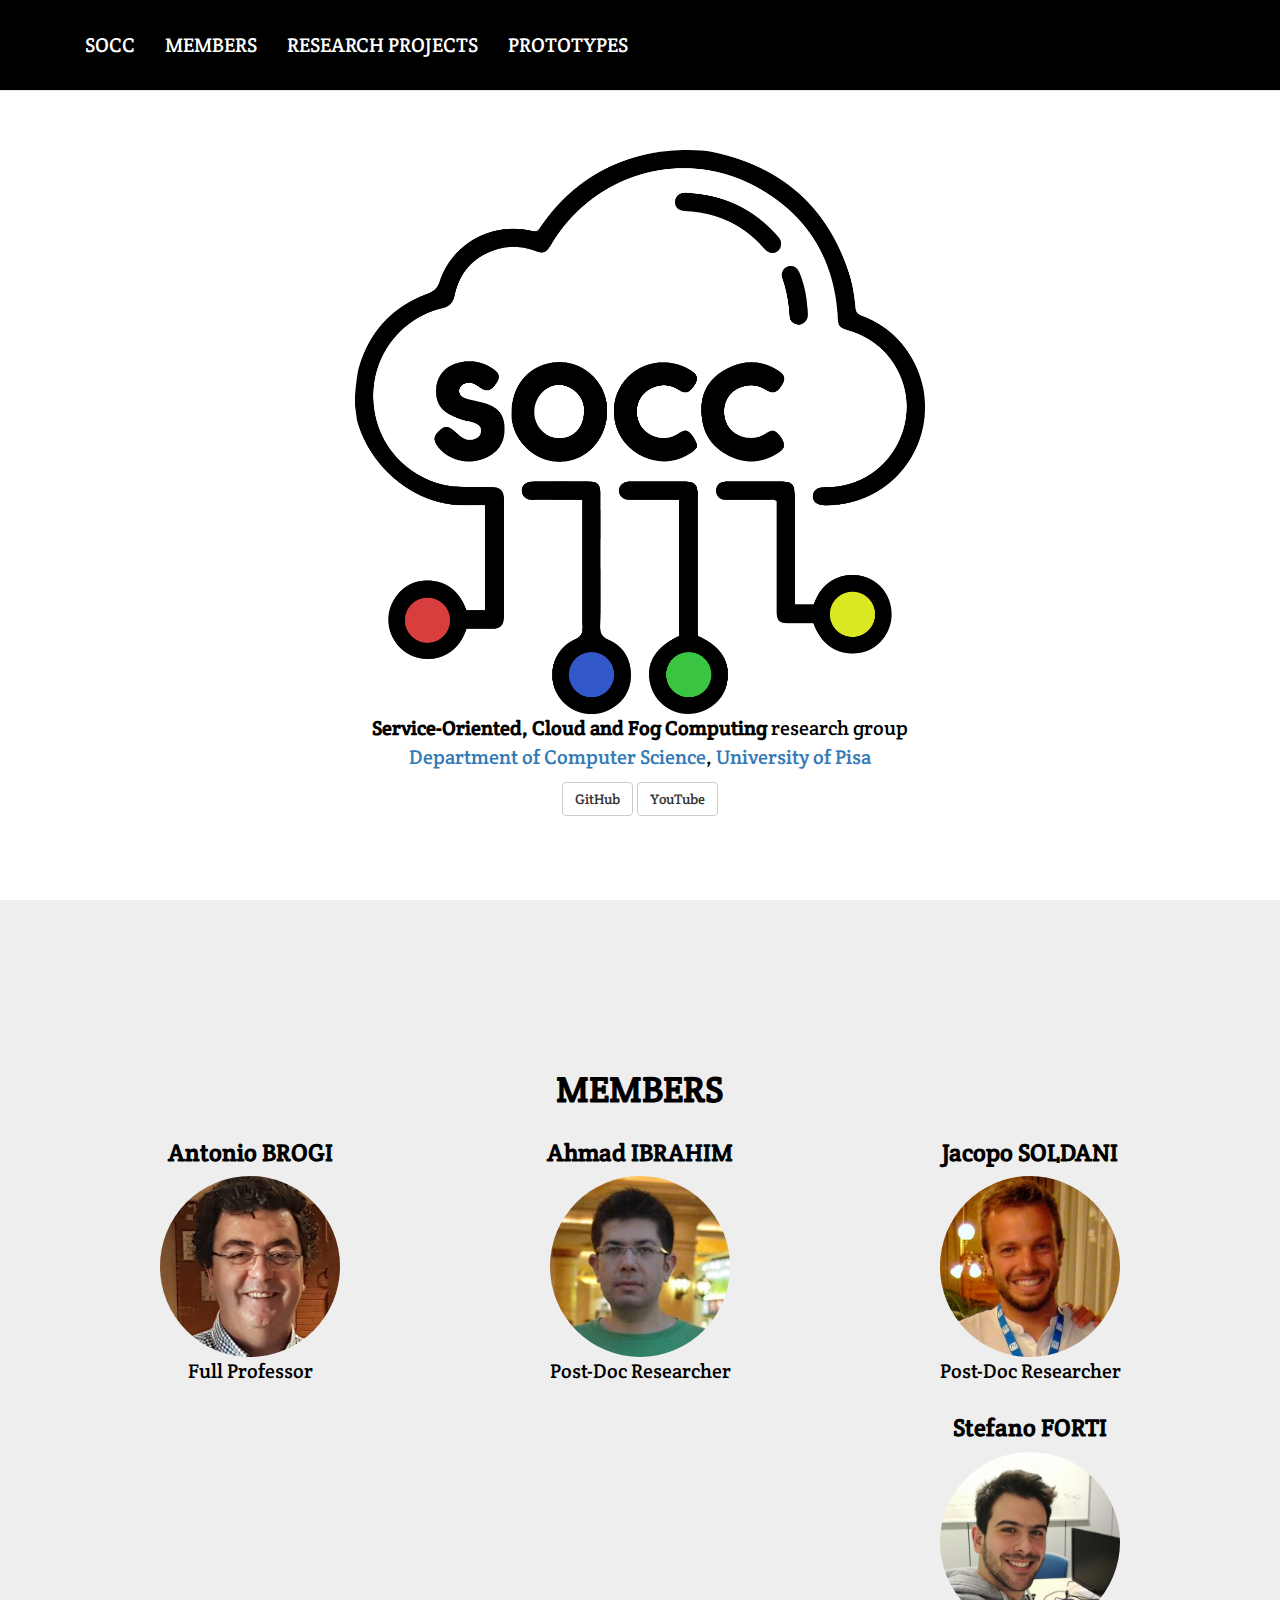
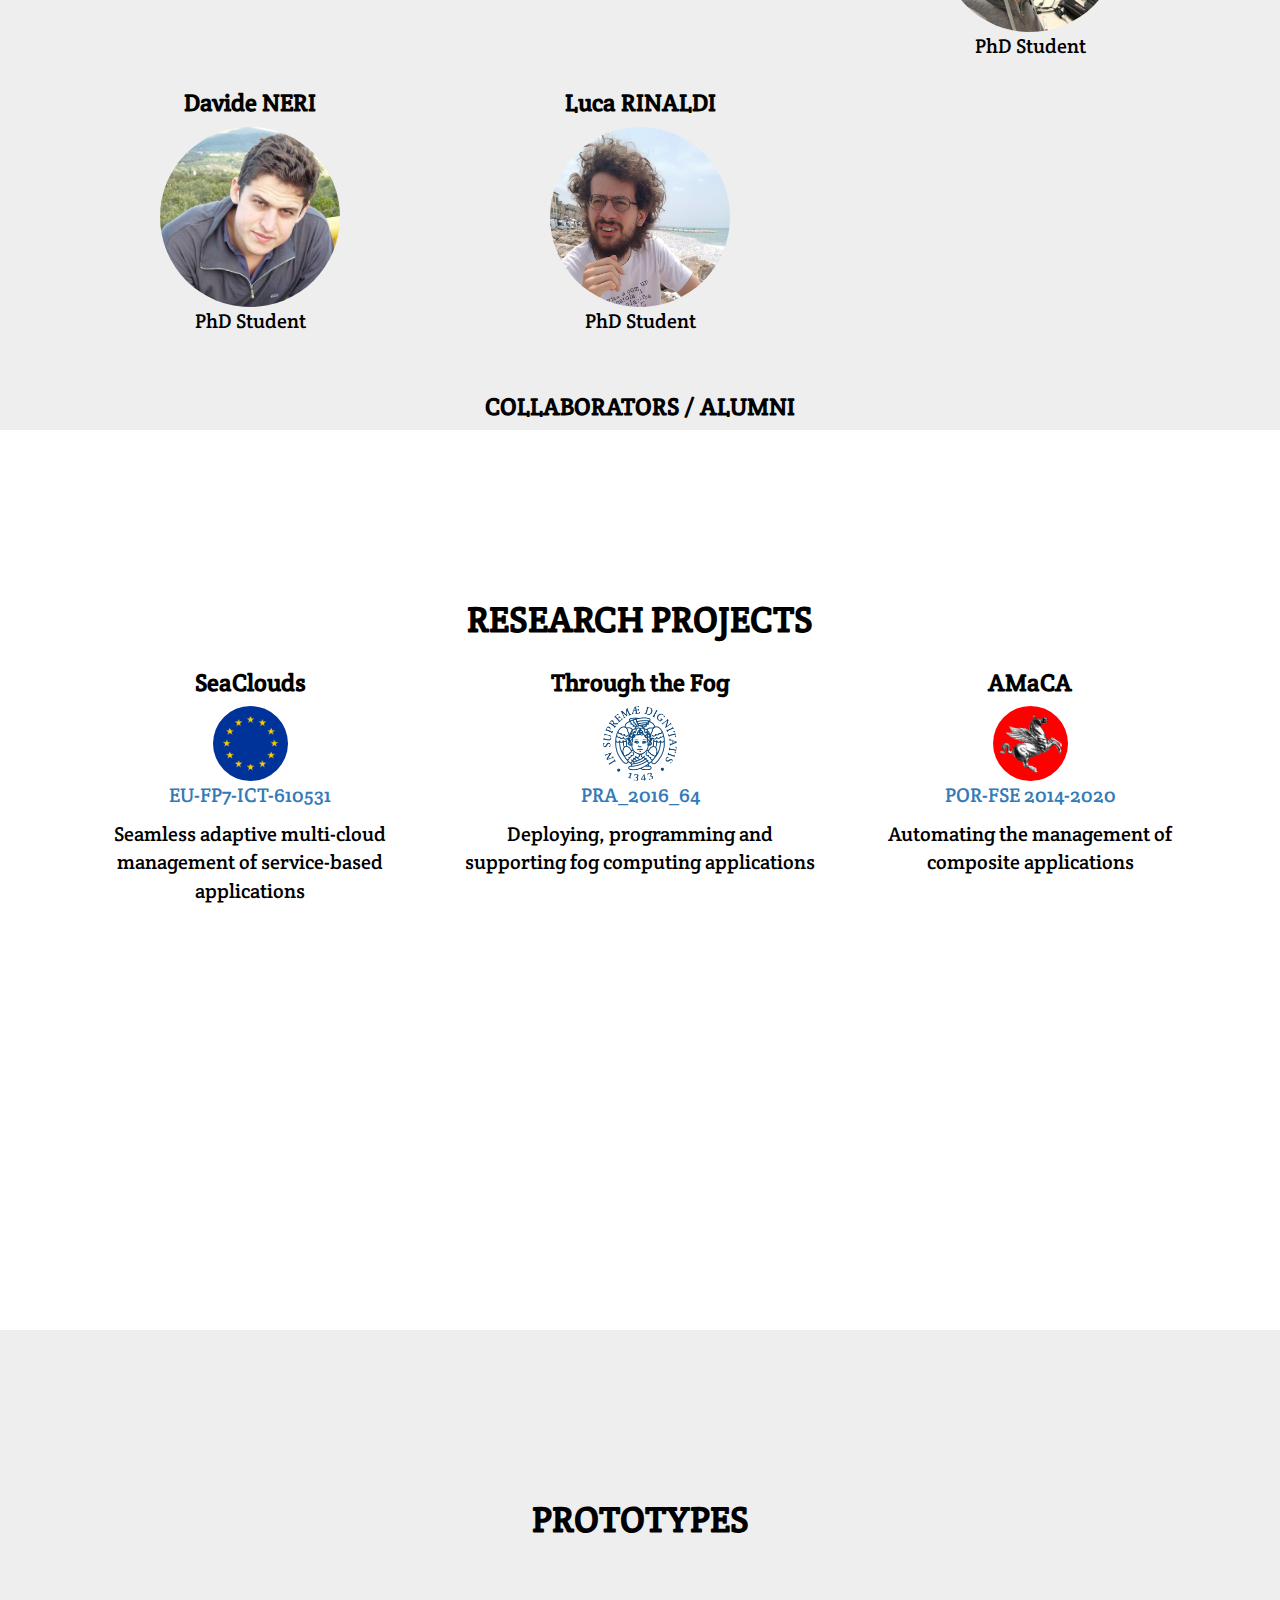
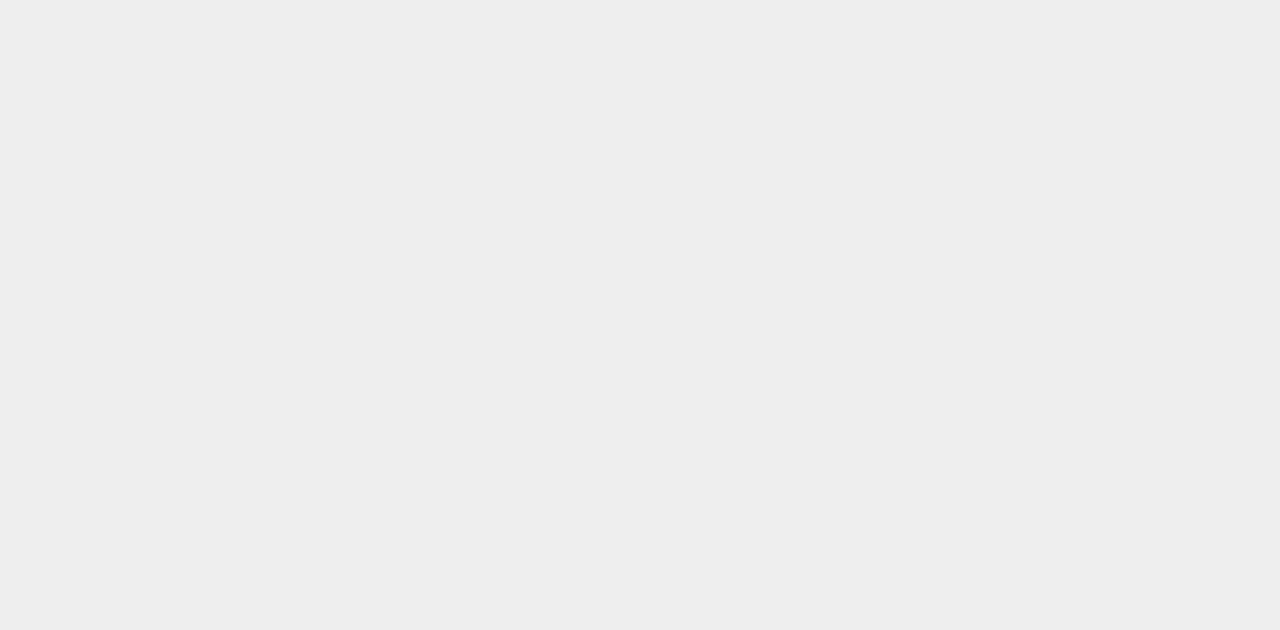
<file: index.html>
<!DOCTYPE html>
<html lang="en">

<head>

  <meta charset="utf-8">
  <meta http-equiv="X-UA-Compatible" content="IE=edge">
  <meta name="viewport" content="width=device-width, initial-scale=1">
  <meta name="description" content="">
  <meta name="author" content="">

  <title>SOCC</title>

  <!-- CSS -->
  <link href="css/bootstrap.css" rel="stylesheet">
  <link href="css/scrolling-nav.css" rel="stylesheet">
  <link href="css/socc.css" rel="stylesheet">

  <!-- Customised font -->
  <link href="https://fonts.googleapis.com/css?family=Crete+Round" rel="stylesheet">
  <style>
    body {
      font-family: 'Crete Round', serif;
      font-size: 20px;
    }
  </style>
</head>

<!-- The #page-top ID is part of the scrolling feature - the data-spy and data-target are part of the built-in Bootstrap scrollspy function -->

<body id="page-top" data-spy="scroll" data-target=".navbar-fixed-top">

  <!-- Navigation -->
  <nav class="navbar navbar-default navbar-fixed-top" role="navigation">
    <div class="container">
      <div class="navbar-header page-scroll">
        <button type="button" class="navbar-toggle" data-toggle="collapse" data-target=".navbar-ex1-collapse">
                    <span class="sr-only">Toggle navigation</span>
                    <span class="icon-bar"></span>
                    <span class="icon-bar"></span>
                    <span class="icon-bar"></span>
        </button>
      </div>

      <!-- Collect the nav links, forms, and other content for toggling -->
      <div class="collapse navbar-collapse navbar-ex1-collapse">
        <ul class="nav navbar-nav">
          <!-- Hidden li included to remove active class from about link when scrolled up past about section -->
          <li>
            <a class="page-scroll" href="#intro">SOCC</a>
          </li>
          <li>
            <a class="page-scroll" href="#people">MEMBERS</a>
          </li>
          <li>
            <a class="page-scroll" href="#projects">RESEARCH PROJECTS</a>
          </li>
          <li>
            <a class="page-scroll" href="#prototypes">PROTOTYPES</a>
          </li>
          <!--
		  <li id="see-also-nav" class="dropdown">
            <a href="#" class="dropdown-toggle" data-toggle="dropdown" role="button" aria-expanded="false">SEE ALSO<span class="caret"></span></a>
            <ul class="dropdown-menu" role="menu">
              <li><a href="seminars/socc2017phd.html" target="_blank">PhD seminars "SOCC"</a></li>
            </ul>
          </li>
		  -->
        </ul>
      </div>
      <!-- /.navbar-collapse -->
    </div>
    <!-- /.container -->
  </nav>

  <!-- Intro Section -->
  <section id="intro" class="scrolling-white-section">
    <div class="container">
      <div class="row">
        <div class="col-lg-12">
          <img src="img/socc-logo.png" class="logo" />
          <p>
            <b>Service-Oriented, Cloud and Fog Computing</b> research group
            <br>
            <a href="www.di.unipi.it" target="_blank">Department of Computer Science</a>,
            <a href="www.di.unipi.it" target="_blank">University of Pisa</a>
          </p>
          <a href="https://github.com/di-unipi-socc" target="_blank" class="btn btn-default btn-socc">GitHub</a>
          <a href="https://www.youtube.com/channel/UC6Kzupom8lpBc7dO-wcXp_g" target="_blank" class="btn btn-default btn-socc">YouTube</a>
        </div>
      </div>
    </div>
  </section>

  <!-- People Section -->
  <section id="people" class="scrolling-gray-section">
    <div class="container">
      <div class="row">
        <h1>MEMBERS</h1>
      </div>
        <div id="members-content">
          <!-- Populated dynamically -->
        </div>
      <br />
      <div class="row">
        <h3>COLLABORATORS / ALUMNI</h3>
      </div>
      <div id="collaborators-content">
        <!-- Populated dynamically -->
      </div>
    </div>
  </section>
  
  <!-- Projects Section -->
  <section id="projects" class="scrolling-white-section">
    <div class="container">
      <div class="row">
        <h1>RESEARCH PROJECTS</h1>
      </div>
        <div id="projects-content">
          <!-- Populated dynamically -->
        </div>
      </div>
    </div>
  </section>

  <!-- Prototypes Section -->
  <section id="prototypes" class="scrolling-gray-section">
    <div class="container">
      <div class="row">
        <h1>PROTOTYPES</h1>
      </div>
    </div>
  </section>

  <!-- jQuery -->
  <script src="js/lib/jquery.js"></script>

  <!-- Bootstrap Core JavaScript -->
  <script src="js/lib/bootstrap.min.js"></script>

  <!-- Mustache -->
  <script src="js/lib/mustache.min.js"></script>

  <!-- Scrolling Nav JavaScript -->
  <script src="js/lib/jquery.easing.min.js"></script>
  <script src="js/lib/scrolling-nav.js"></script>

  <!-- SOCC page script -->
  <script src="js/socc.js"></script>

</body>

</html>
</file>
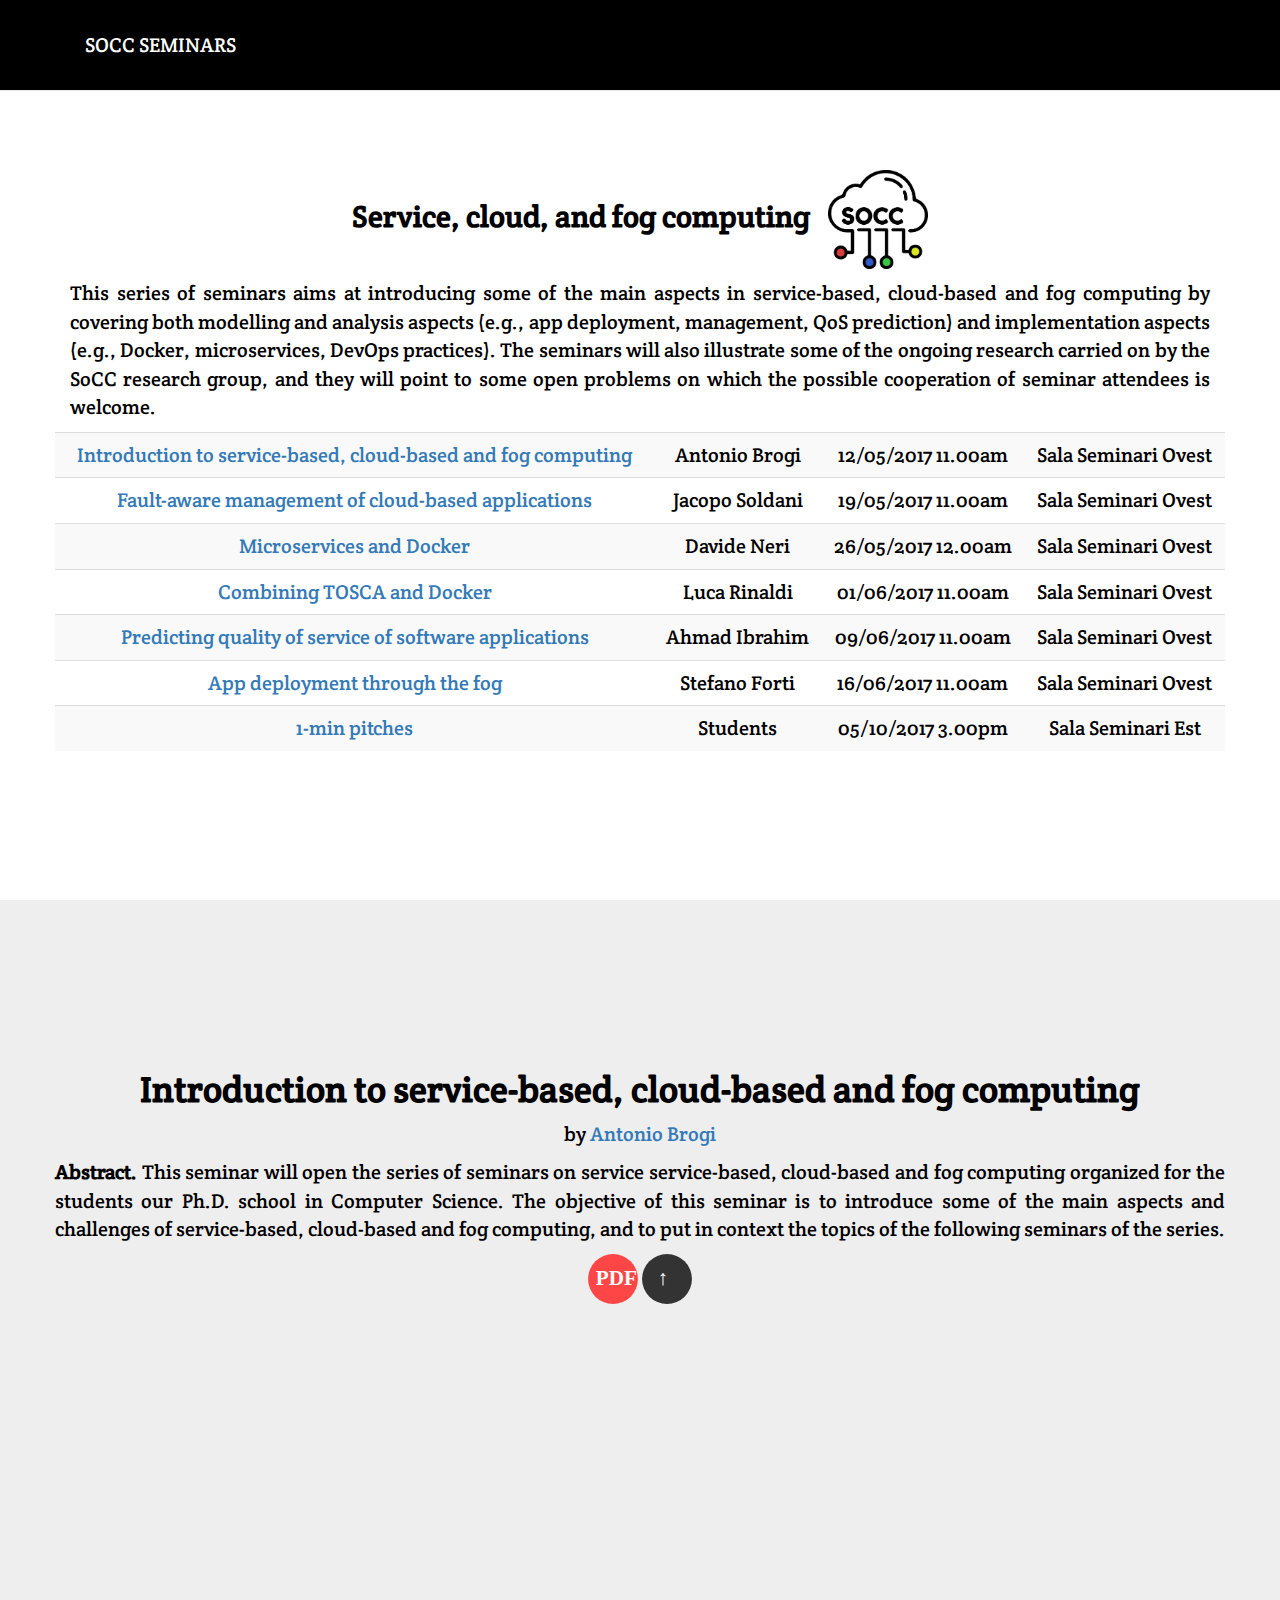
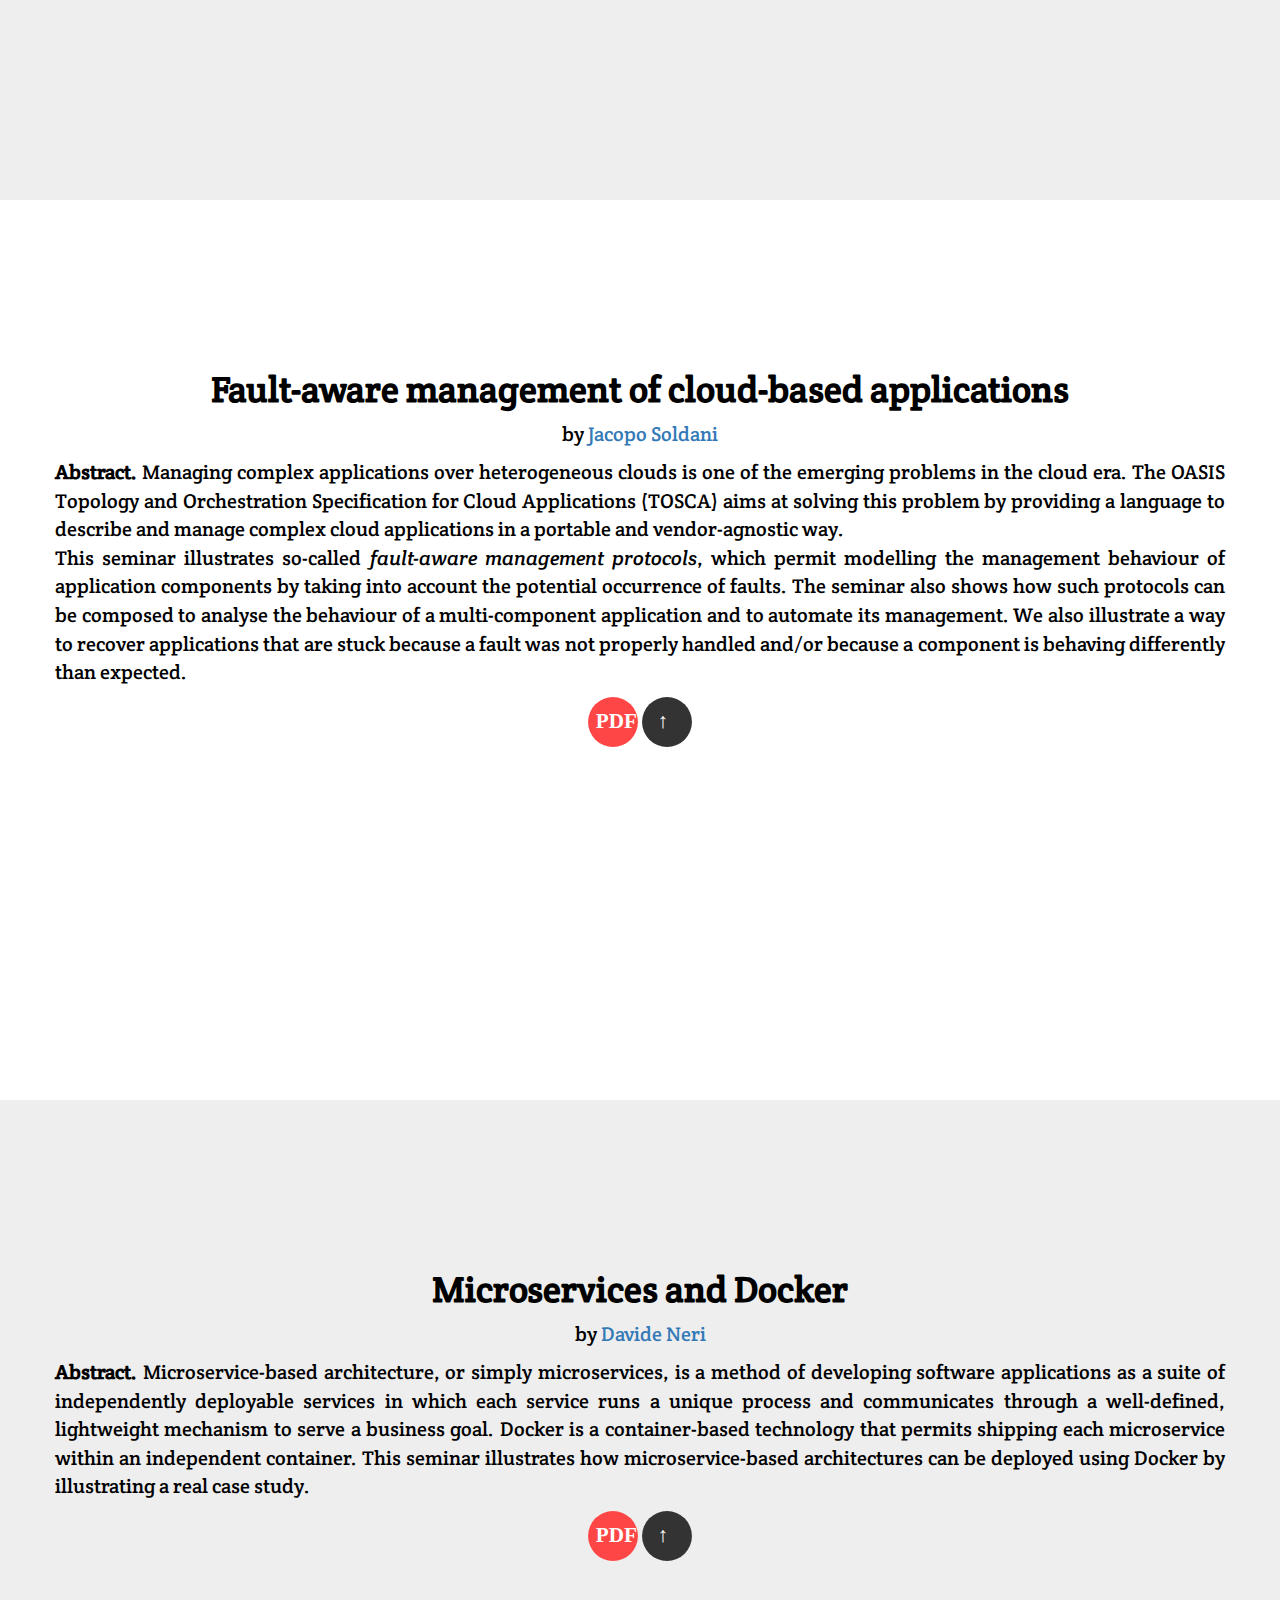
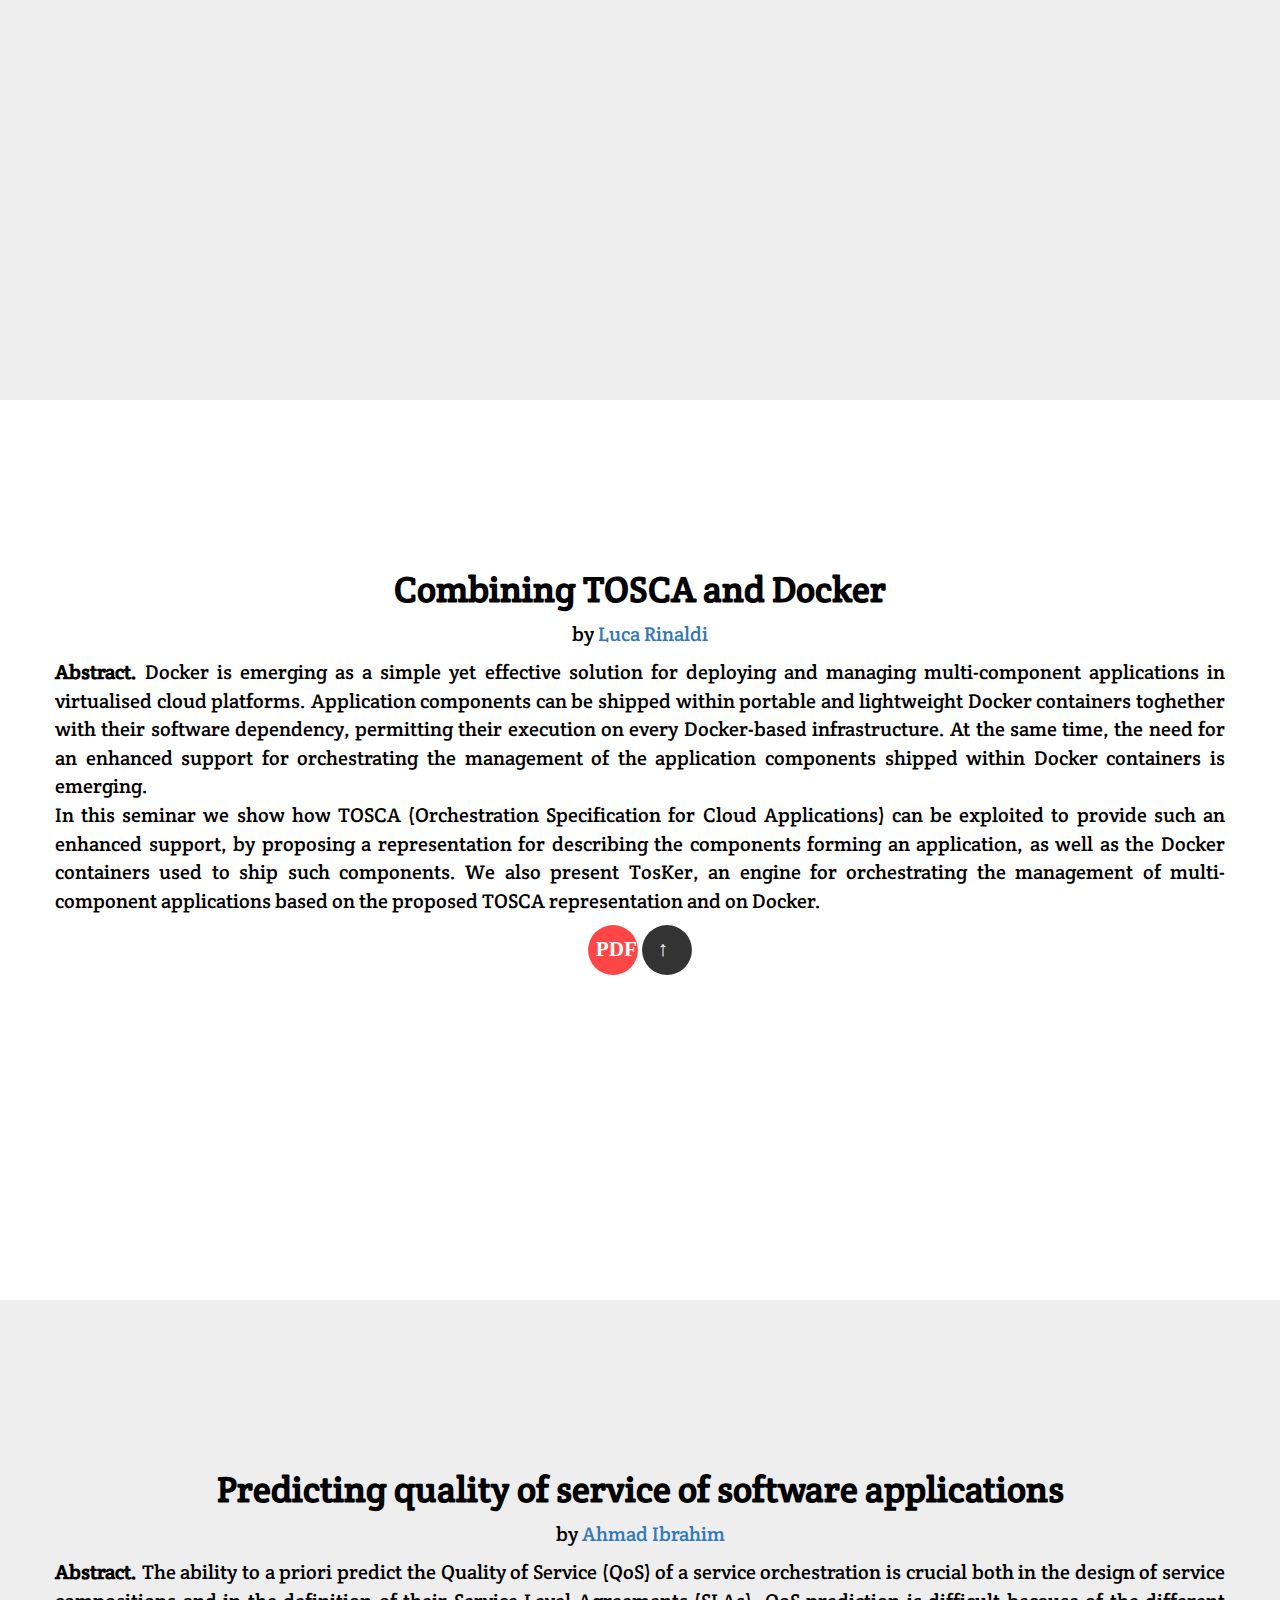
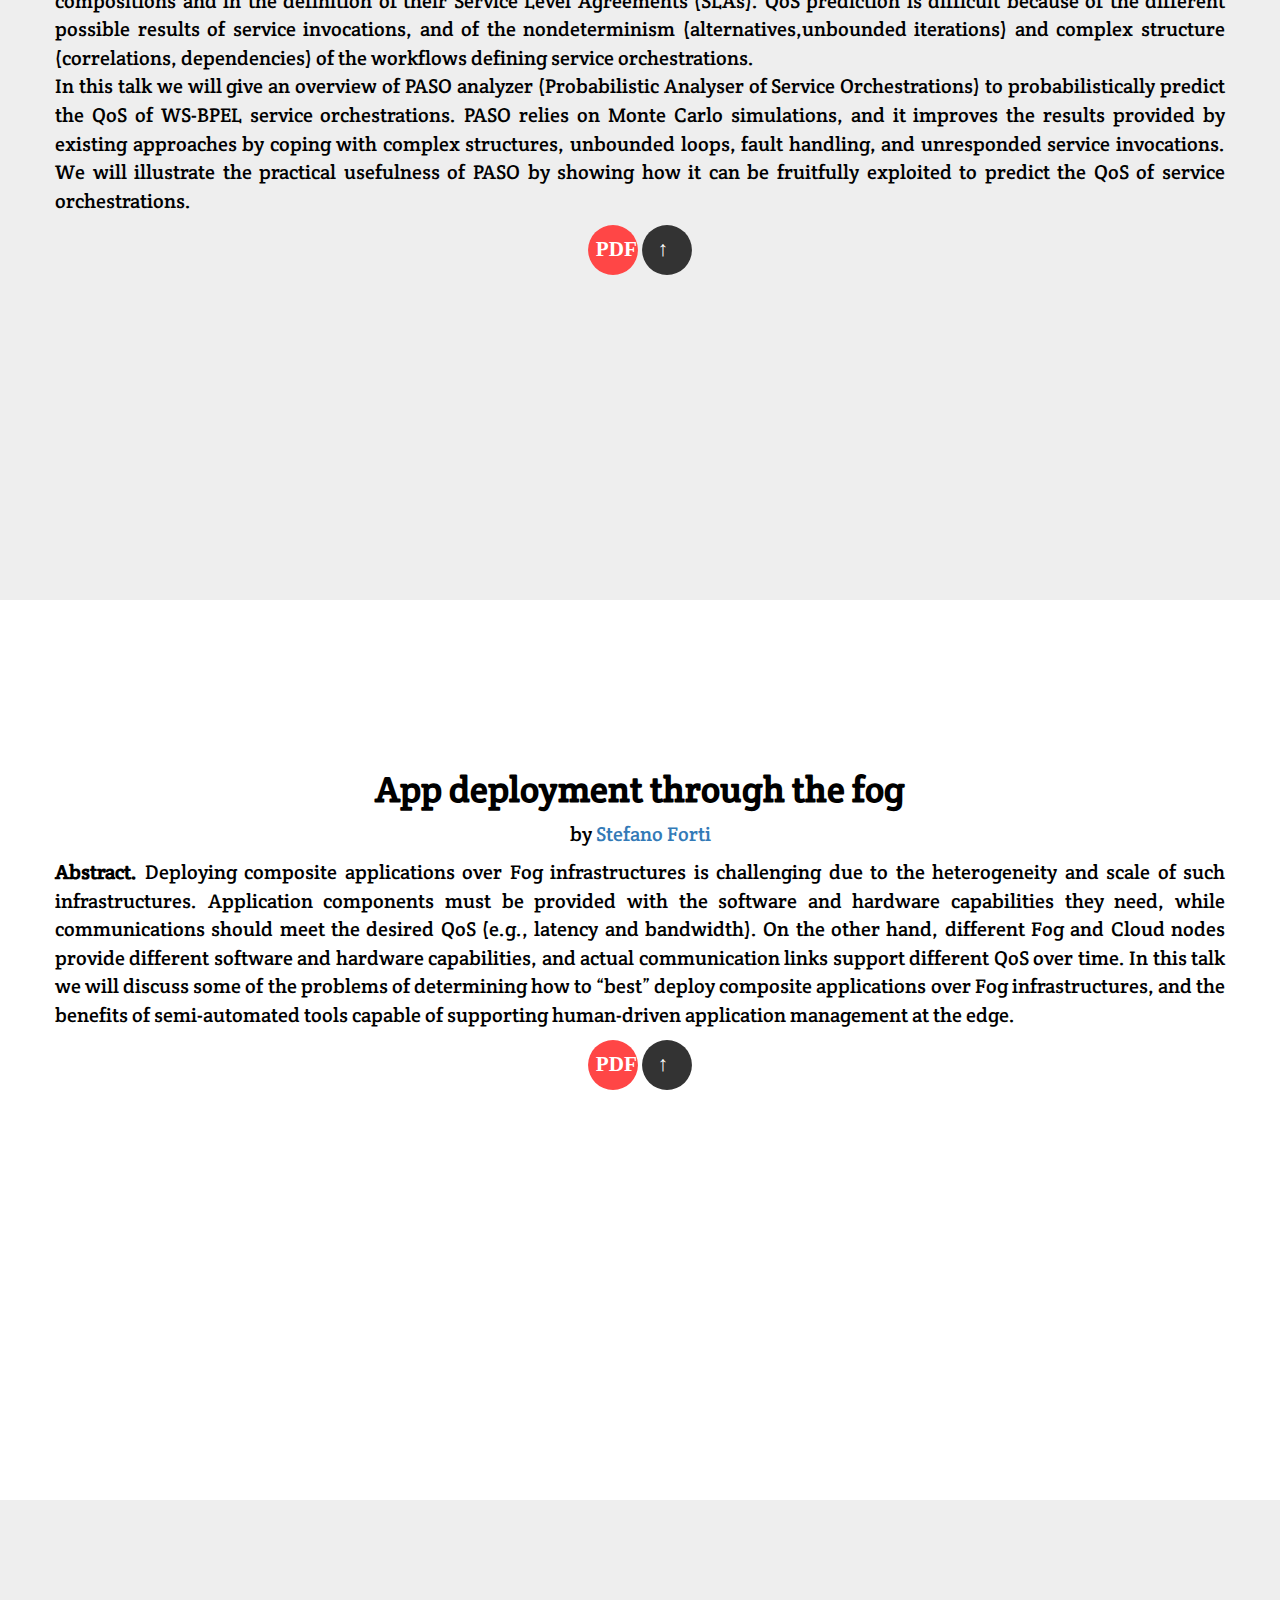
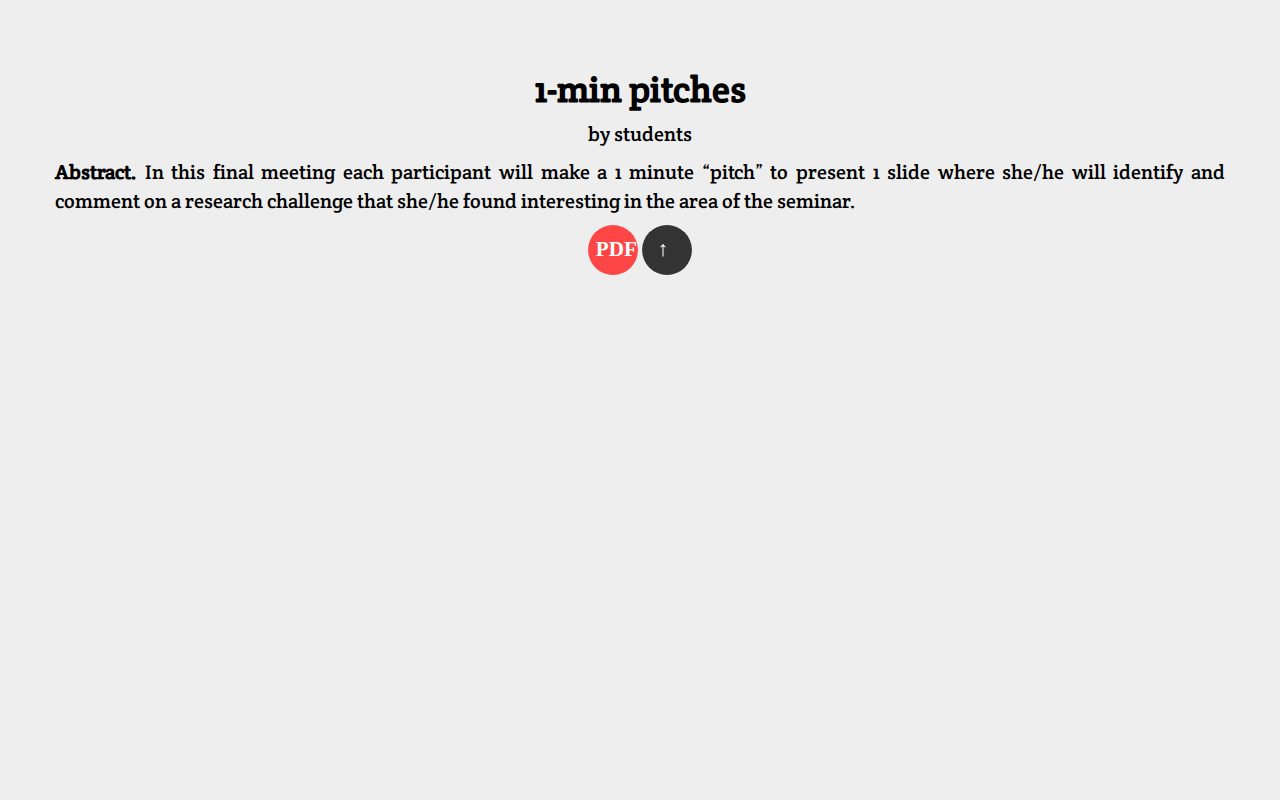
<file: seminars/socc2017phd.html>
﻿<!DOCTYPE html>
<html lang="en">

<head>

    <meta charset="utf-8">
    <meta http-equiv="X-UA-Compatible" content="IE=edge">
    <meta name="viewport" content="width=device-width, initial-scale=1">
    <meta name="description" content="">
    <meta name="author" content="">

    <title>SOCC </title>
	
    <!-- CSS -->
    <link href="../css/bootstrap.css" rel="stylesheet">
	<link href="../css/scrolling-nav.css" rel="stylesheet">
	<link href="../css/socc.css" rel="stylesheet">

	<!-- Customised font -->
	<link href="https://fonts.googleapis.com/css?family=Crete+Round" rel="stylesheet">
	<style>
	body { 
		font-family: 'Crete Round', serif;
		font-size: 20px;
	}
	</style>
</head>

<!-- The #page-top ID is part of the scrolling feature - the data-spy and data-target are part of the built-in Bootstrap scrollspy function -->

<body id="page-top" data-spy="scroll" data-target=".navbar-fixed-top">

    <!-- Navigation -->
    <nav class="navbar navbar-default navbar-fixed-top" role="navigation">
        <div class="container">
            <div class="navbar-header page-scroll">
                <button type="button" class="navbar-toggle" data-toggle="collapse" data-target=".navbar-ex1-collapse">
                    <span class="sr-only">Toggle navigation</span>
                    <span class="icon-bar"></span>
                    <span class="icon-bar"></span>
                    <span class="icon-bar"></span>
                </button>
            </div>

            <!-- Collect the nav links, forms, and other content for toggling -->
            <div class="collapse navbar-collapse navbar-ex1-collapse">
                <ul class="nav navbar-nav">
                    <!-- Hidden li included to remove active class from about link when scrolled up past about section -->
                    <li>
                        <a class="page-scroll" href="#intro">SOCC SEMINARS</a>
                    </li>
                </ul>
            </div>
            <!-- /.navbar-collapse -->
        </div>
        <!-- /.container -->
    </nav>

    <!-- Intro Section -->
    <section id="intro" class="scrolling-white-section">
        <div class="container">
            <div class="row">
                <div class="col-lg-12">
                    <h2>
                        Service, cloud, and fog computing
                        &nbsp;
                        <a href="https://di-unipi-socc.github.io/" target="_blank"><img src="../img/socc-logo.png" class="logo" style="width:100px" /></a>
                    </h2>
					<p style="text-align: justify">
					This series of seminars aims at introducing some of the main aspects in service-based, cloud-based and fog computing by covering both modelling and analysis aspects (e.g., app deployment, management, QoS prediction) and implementation aspects (e.g., Docker, microservices, DevOps practices). The seminars will also illustrate some of the ongoing research carried on by the SoCC research group, and they will point to some open problems on which the possible cooperation of seminar attendees is welcome.
					</p>
                </div>
            </div>
            <div class="row">
                <table class="table table-striped table-hover ">
                    <tbody>
                        <tr>
                            <td>
                                <a class="page-scroll" href="#brogi">Introduction to service-based, cloud-based and fog computing</a>
                            </td>
                            <td>Antonio Brogi</td>
							<td>12/05/2017 11.00am</td>
                            <td>Sala Seminari Ovest</td>
                        </tr>
                        <tr>
                            <td>
                                <a class="page-scroll" href="#soldani">Fault-aware management of cloud-based applications</a>
                            </td>
                            <td>Jacopo Soldani</td>
							<td>19/05/2017 11.00am</td>
                            <td>Sala Seminari Ovest</td>
                        </tr>
                        <tr>
                            <td>
                                <a class="page-scroll" href="#neri">Microservices and Docker</a>
                            </td>
                            <td>Davide Neri</td>
							<td>26/05/2017 12.00am</td>
                            <td>Sala Seminari Ovest</td>
                        </tr>
                        <tr>
                            <td>
                                <a class="page-scroll" href="#rinaldi">Combining TOSCA and Docker</a>
                            </td>
                            <td>Luca Rinaldi</td>
							<td>01/06/2017 11.00am</td>
                            <td>Sala Seminari Ovest</td>
                        </tr>
                        <tr>
                            <td>
                                <a class="page-scroll" href="#ibrahim">Predicting quality of service of software applications</a>
                            </td>
                            <td>Ahmad Ibrahim</td>
							<td>09/06/2017 11.00am</td>
                            <td>Sala Seminari Ovest</td>
                        </tr>
                        <tr>
                            <td>
                                <a class="page-scroll" href="#forti">App deployment through the fog</a>
                            </td>
                            <td>Stefano Forti</td>
							<td>16/06/2017 11.00am</td>
                            <td>Sala Seminari Ovest</td>
                        </tr>
                        <tr>
                            <td>
                                <a class="page-scroll" href="#guest">1-min pitches</a>
                            </td>
                            <td>Students</td>
                            <td>05/10/2017 3.00pm</td>
                            <td>Sala Seminari Est</td>
                        </tr>
                    </tbody>
                </table> 
				<!--
                <p>All seminars are held at 11.00am in "Sala Seminari Ovest".</p>
				-->
            </div>
        </div>
    </section>

    <!-- Brogi -->
    <section id="brogi" class="scrolling-gray-section">
        <div class="container">
            <div class="row">
				<h1>Introduction to service-based, cloud-based and fog computing</h1>
                <p>by 
                    <a href="http://pages.di.unipi.it/brogi" target="_blank">Antonio Brogi</a>
                </p>
            </div>
            <div class="row">
                <p style="text-align:justify">
                    <b>Abstract.</b>
                    This seminar will open the series of seminars on service service-based, cloud-based and fog computing organized for the students our Ph.D. school in Computer Science. The objective of this seminar is to introduce some of the main aspects and challenges of service-based, cloud-based and fog computing, and to put in context the topics of the following seminars of the series.

                </p>
            </div>
            <div class="row">
                <a href="socc2017phd/01-introduction.pdf" target="_blank"><img src="socc2017phd/pdf-download.svg" style="width: 50px"/></a>
                <a class="page-scroll" href="#intro"><img src="socc2017phd/back-to-top.svg" style="width: 50px" /></a>
            </div>
        </div>
    </section>

    <!-- Soldani -->
    <section id="soldani" class="scrolling-white-section">
        <div class="container">
            <div class="row">
                <h1>Fault-aware management of cloud-based applications</h1>
                <p>
                    by
                    <a href="http://pages.di.unipi.it/soldani" target="_blank">Jacopo Soldani</a>
                </p>
            </div>
            <div class="row">
                <p style="text-align:justify">
                    <b>Abstract.</b>
                    Managing complex applications over heterogeneous clouds is one of the emerging problems in the cloud era. The OASIS Topology and Orchestration Specification for Cloud Applications (TOSCA) aims at solving this problem by providing a language to describe and manage complex cloud applications in a portable and vendor-agnostic way.
                    <br />
                    This seminar illustrates so-called <em>fault-aware management protocols</em>, which permit modelling the management behaviour of application components by taking into account the potential occurrence of faults. The seminar also shows how such protocols can be composed to analyse the behaviour of a multi-component application and to automate its management. We also illustrate a way to recover applications that are stuck because a fault was not properly handled and/or because a component is behaving differently than expected.
                </p>
            </div>
            <div class="row">
                <a href="socc2017phd/02-fault-aware-management.pdf" target="_blank"><img src="socc2017phd/pdf-download.svg" style="width: 50px" /></a>
                <a class="page-scroll" href="#intro"><img src="socc2017phd/back-to-top.svg" style="width: 50px" /></a>
            </div>
        </div>
    </section>

    <!-- Neri -->
    <section id="neri" class="scrolling-gray-section">
        <div class="container">
            <div class="row">
                <h1>Microservices and Docker</h1>
                <p>
                    by
                    <a href="http://pages.di.unipi.it/neri" target="_blank">Davide Neri</a>
                </p>
            </div>
            <div class="row">
                <p style="text-align:justify">
                    <b>Abstract.</b>
                    Microservice-based architecture, or simply microservices, is a method of developing software applications as a suite of independently deployable services in which each service runs a unique process and communicates through a well-defined, lightweight mechanism to serve a business goal. Docker is a container-based technology that permits shipping each microservice within an independent container. This seminar illustrates how microservice-based architectures can be deployed using Docker by illustrating a real case study.
                </p>
            </div>
            <div class="row">
                <a href="socc2017phd/03-microservices-docker.pdf" target="_blank"><img src="socc2017phd/pdf-download.svg" style="width: 50px" /></a>
                <a class="page-scroll" href="#intro"><img src="socc2017phd/back-to-top.svg" style="width: 50px" /></a>
            </div>
        </div>
    </section>

    <!-- Rinaldi -->
    <section id="rinaldi" class="scrolling-white-section">
        <div class="container">
            <div class="row">
                <h1>Combining TOSCA and Docker</h1>
                <p>
                    by
                    <a href="http://lucar.in/" target="_blank">Luca Rinaldi</a>
                </p>
            </div>
            <div class="row">
                <p style="text-align:justify">
                    <b>Abstract.</b>
                    Docker is emerging as a simple yet effective solution for deploying and managing multi-component applications in virtualised cloud platforms. Application components can be shipped within portable and lightweight Docker containers toghether with their software dependency, permitting their execution on every Docker-based infrastructure. At the same time, the need for an enhanced support for orchestrating the management of the application components shipped within Docker containers is emerging.
					<br>
					In this seminar we show how TOSCA (Orchestration Specification for Cloud Applications) can be exploited to provide such an enhanced support, by proposing a representation for describing the components forming an application, as well as the Docker containers used to ship such components. We also present TosKer, an engine for orchestrating the management of multi-component applications based on the proposed TOSCA representation and on Docker.

                </p>
            </div>
            <div class="row">
                <a href="socc2017phd/04-tosker.pdf" target="_blank"><img src="socc2017phd/pdf-download.svg" style="width: 50px" /></a>
                <a class="page-scroll" href="#intro"><img src="socc2017phd/back-to-top.svg" style="width: 50px" /></a>
            </div>
        </div>
    </section>

    <!-- Ibrahim -->
    <section id="ibrahim" class="scrolling-gray-section">
        <div class="container">
            <div class="row">
                <h1>Predicting quality of service of software applications</h1>
                <p>
                    by
                    <a href="http://pages.di.unipi.it/ibrahim" target="_blank">Ahmad Ibrahim</a>
                </p>
            </div>
            <div class="row">
                <p style="text-align:justify">
                    <b>Abstract.</b>
                    The ability to a priori predict the Quality of Service (QoS) of a service orchestration is crucial both in the design of service compositions and in the definition of their Service Level Agreements (SLAs). QoS prediction is difficult because of the different possible results of service invocations, and of the nondeterminism (alternatives,unbounded iterations) and complex structure (correlations, dependencies) of the workflows defining service orchestrations.
					<br>
					In this talk we will give an overview of PASO analyzer (Probabilistic Analyser of Service Orchestrations) to probabilistically predict the QoS of WS-BPEL service orchestrations. PASO relies on Monte Carlo simulations, and it improves the results provided by existing approaches by coping with complex structures, unbounded loops, fault handling, and unresponded service invocations. We will illustrate the practical usefulness of PASO by showing how it can be fruitfully exploited to predict the QoS of service orchestrations.
                </p>
            </div>
            <div class="row">
                <a href="socc2017phd/05-predicting-qos.pdf" target="_blank"><img src="socc2017phd/pdf-download.svg" style="width: 50px" /></a>
                <a class="page-scroll" href="#intro"><img src="socc2017phd/back-to-top.svg" style="width: 50px" /></a>
            </div>
        </div>
    </section>

    <!-- Forti -->
    <section id="forti" class="scrolling-white-section">
        <div class="container">
            <div class="row">
                <h1>App deployment through the fog</h1>
                <p>
                    by
                    <a href="http://pages.di.unipi.it/forti" target="_blank">Stefano Forti</a>
                </p>
            </div>
            <div class="row">
                <p style="text-align:justify">
                    <b>Abstract.</b>
                    Deploying composite applications over Fog infrastructures is challenging due to the heterogeneity and scale of such infrastructures. Application components must be provided with the software and hardware capabilities they need, while communications should meet the desired QoS (e.g., latency and bandwidth). On the other hand, different Fog and Cloud nodes provide different software and hardware capabilities, and actual communication links support different QoS over time. In this talk we will discuss some of the problems of determining how to “best” deploy composite applications over Fog infrastructures, and the benefits of semi-automated tools capable of supporting human-driven application management at the edge.
                </p>
            </div>
            <div class="row">
                <a href="socc2017phd/06-fog.pdf" target="_blank"><img src="socc2017phd/pdf-download.svg" style="width: 50px" /></a>
                <a class="page-scroll" href="#intro"><img src="socc2017phd/back-to-top.svg" style="width: 50px" /></a>
            </div>
        </div>
    </section>

    <!-- Guest-->
    <section id="guest" class="scrolling-gray-section">
        <div class="container">
            <div class="row">
                <h1>1-min pitches</h1>
                <p>
                    by students
                </p>
            </div>
            <div class="row">
                <p style="text-align:justify">
                    <b>Abstract.</b>
                    In this final meeting each participant will make a 1 minute “pitch” to present 1 slide where she/he will identify and comment on a research challenge that she/he found interesting in the area of the seminar.
                </p>
            </div>
            <div class="row">
                <a href="socc2017phd/07-pitches.pdf" target="_blank"><img src="socc2017phd/pdf-download.svg" style="width: 50px" /></a>
                <a class="page-scroll" href="#intro"><img src="socc2017phd/back-to-top.svg" style="width: 50px" /></a>
            </div>
        </div>
    </section>
	
	<!-- jQuery -->
    <script src="../js/lib/jquery.js"></script>

    <!-- Bootstrap Core JavaScript -->
    <script src="../js/lib/bootstrap.min.js"></script>

    <!-- Scrolling Nav JavaScript -->
    <script src="../js/lib/jquery.easing.min.js"></script>
    <script src="../js/lib/scrolling-nav.js"></script>

</body>

</html>
</file>
<file: css/socc.css>
h1,h2,h3,h4 {
	font-weight: bold;
}

/* Navbar */
.navbar-socc {
  background-color: #332828;
  border-color: #e7e7e7;
  color: white;
}

/* Sections */
.scrolling-white-section {
    min-height: 100%;
    padding-top: 150px;
    text-align: center;
    background: #fff;
}

.scrolling-gray-section {
    min-height: 100%;
    padding-top: 150px;
    text-align: center;
    background: #eee;
}

/* Labels, Buttons */
.label-socc, .btn-socc {
	font-weight: normal;
}

/* Images */
.logo {
	max-width: 50%;
	max-height: 50%;
}

.photo {
	width: 50%;
	height: 50%;
    border-radius: 50%;
}

.project-logo {
	max-height: 75px;
    border-radius: 50%;
}
</file>
<file: css/scrolling-nav.css>
/*!
 * Start Bootstrap - Scrolling Nav (http://startbootstrap.com/)
 * Copyright 2013-2016 Start Bootstrap
 * Licensed under MIT (https://github.com/BlackrockDigital/startbootstrap/blob/gh-pages/LICENSE)
 */

body {
    width: 100%;
    height: 100%;
}

html {
    width: 100%;
    height: 100%;
}

@media(min-width:767px) {
    .navbar {
        padding: 20px 0;
        -webkit-transition: background .5s ease-in-out,padding .5s ease-in-out;
        -moz-transition: background .5s ease-in-out,padding .5s ease-in-out;
        transition: background .5s ease-in-out,padding .5s ease-in-out;
    }

    .top-nav-collapse {
        padding: 0;
    }
}
</file>
